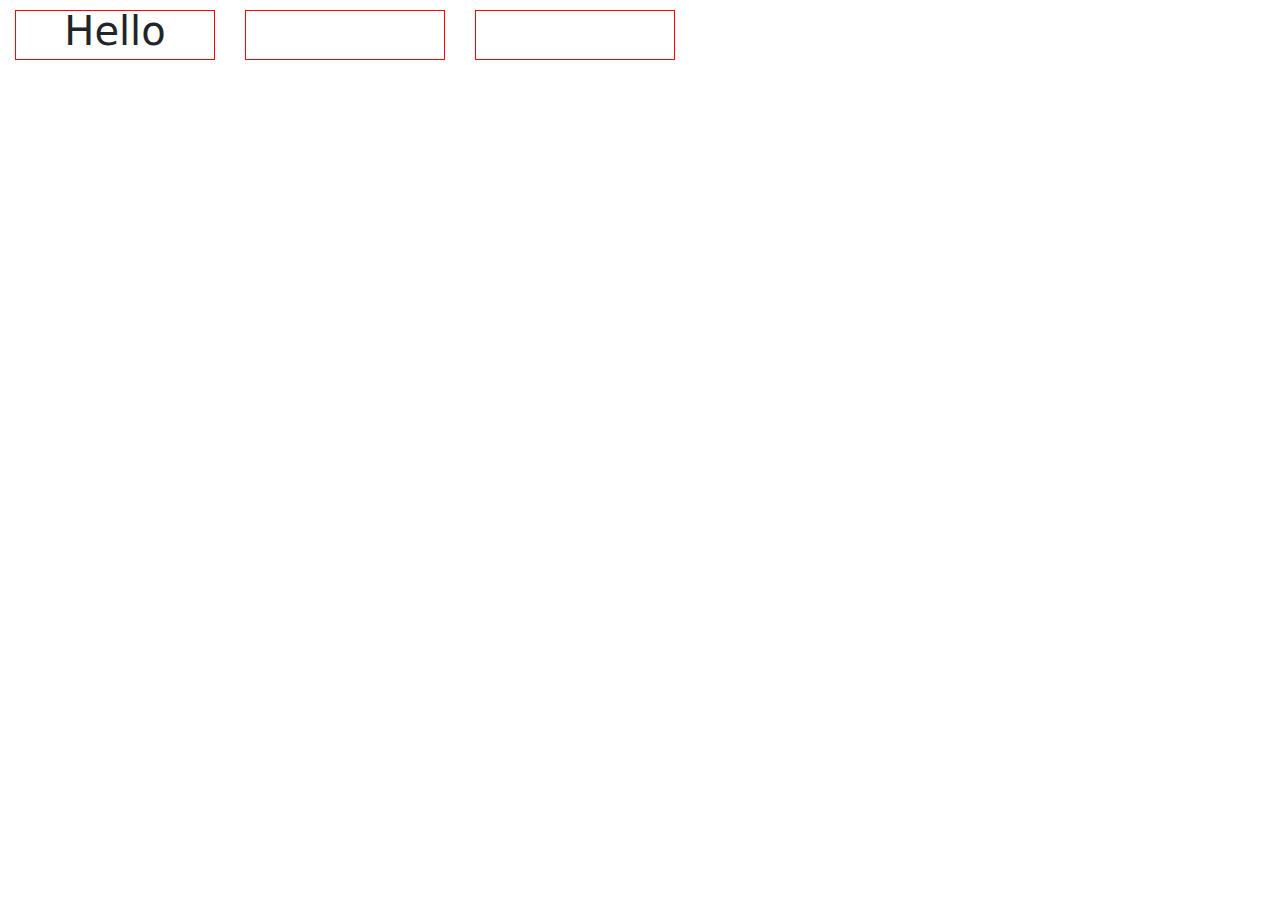
<file: even&oddnumber/index.html>
<!DOCTYPE html>
<html lang="en">
<head>
    <meta charset="UTF-8">
    <meta http-equiv="X-UA-Compatible" content="IE=edge">
    <meta name="viewport" content="width=deventice-width, initial-scale=1.0">
    <title>eventen oddd number</title>
    <link rel="stylesheet" href="style.css">
    <script src="https://cdnjs.cloudflare.com/ajax/libs/bootstrap/5.0.1/js/bootstrap.min.js" ></script>
  <link rel="stylesheet" href="https://cdnjs.cloudflare.com/ajax/libs/bootstrap/5.1.3/css/bootstrap.min.css" />
</head>
<body style="display: flex;">

    
    <div class="demo" id="div" ondrop="drop(event)" ondragover="allowDrop(event)">
        <h1 id="haading" draggable="true" ondragstart="drag(event)">Hello</h1>
    </div>
    <div class="demo" id="div1" ondrop="drop(event)" ondragover="allowDrop(event)"></div>
    <div class="demo" id="div2" ondrop="drop(event)" ondragover="allowDrop(event)"></div>
        
  

    <script>
     function allowDrop(event) {
        event.preventDefault();
}

function drag(event) {
    event.dataTransfer.setData("text", event.target.id);
        event.target.parentElement.style.border="none";
    
}

function drop(event) {
    event.preventDefault();
  var data = event.dataTransfer.getData("text");
  event.target.appendChild(document.getElementById(data));
  document.getElementById("haading").parentElement.style.border="block";
  console.log(document.getElementById("haading").parentElement.style.border);
}
    </script>

    <!--how to find even and odd number 
        <div>
            <h3>all even number</h3>
            <span id="even"></span>
        </div>
        <div ;>
            <h3>all odd number</h3>
            <span id="odd"></span>
        </div>
        <button onclick="targetValue()">
            check number
        </button>
    <script>
        function targetValue() {
            // if(100){  //if there is non-zero inside if then it wll be always executed
                
            // }
            for(var i = 0; i <= 100; i++){
               if(i%2 == 0){
                    console.log("chal rha he");
                    document.getElementById("even").innerText += "[" +i+"] ";
                    //document.getElementById("even").innerText = document.getElementById("even").innerText +  i +" ";
                }else { 
                    document.getElementById("odd").innerText += "[" +i+"] ";
                }
            }
        }
    </script>
    -->
    </body>
</html>
</file>
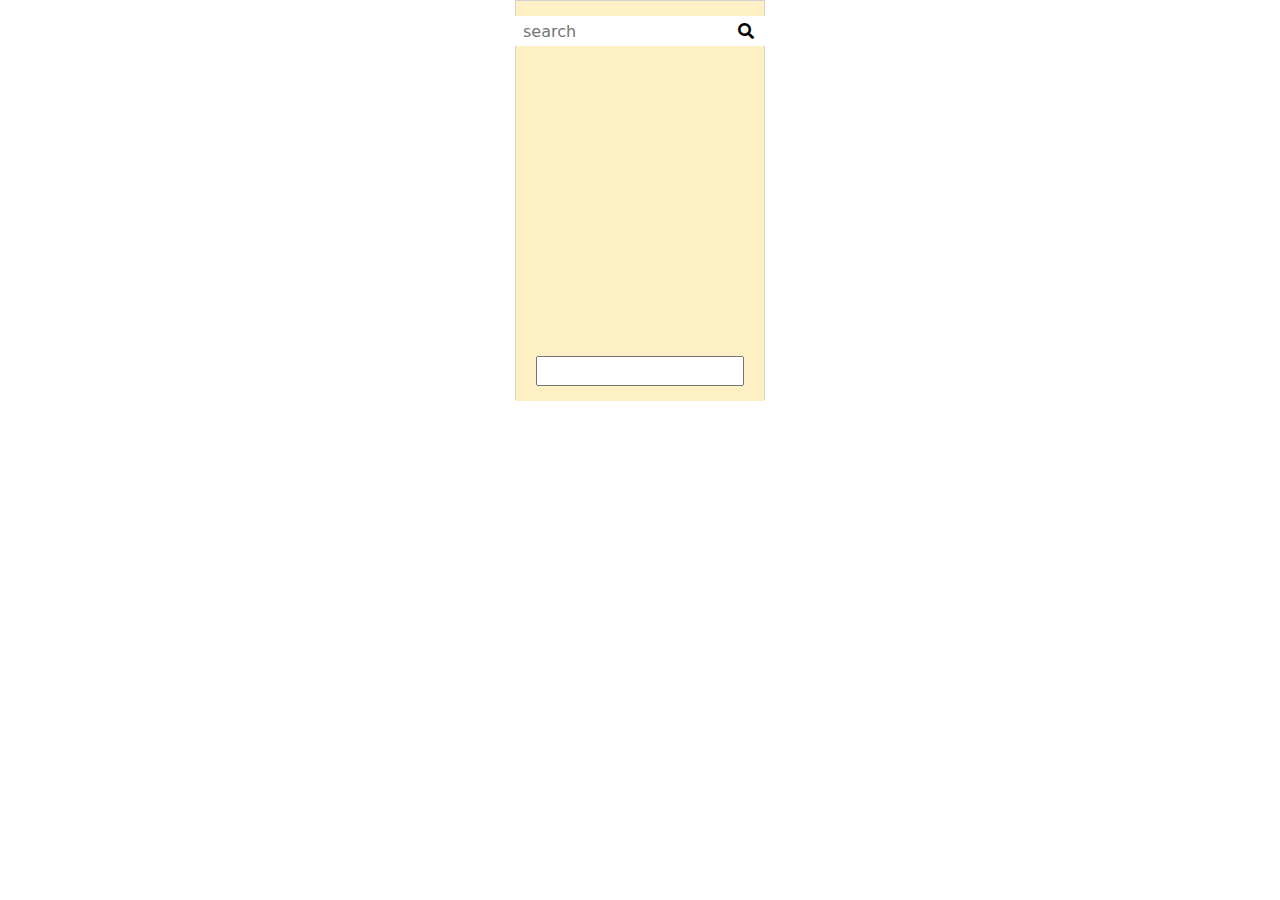
<file: googlesearch/index.html>
<!DOCTYPE html>
<html lang="en">
  <head>
    <meta charset="UTF-8" />
    <meta http-equiv="X-UA-Compatible" content="IE=edge" />
    <meta name="viewport" content="width=device-width, initial-scale=1.0" />
    <link
      rel="stylesheet"
      href="https://cdnjs.cloudflare.com/ajax/libs/font-awesome/5.15.4/css/all.min.css"
    />
    <title>To Do list</title>
    <link rel="stylesheet" href="style.css" />
    <script src="https://cdnjs.cloudflare.com/ajax/libs/bootstrap/5.0.1/js/bootstrap.min.js"></script>
    <link
      rel="stylesheet"
      href="https://cdnjs.cloudflare.com/ajax/libs/bootstrap/5.1.3/css/bootstrap.min.css"
    />
  </head>
  <body style="display: flex; align-items: center; justify-content: center">
    <div class="main">
      <div class="header">
        <input
          class="searchinput"
          type="text"
          id="onsearch"
          onkeyup="searchTask(event)"
          placeholder="search"
        />
        <button type="button" class="searchbtn">
          <i class="fa fa-search searchicon"></i>
        </button>
      </div>
      <div class="main-container" id="main-container"></div>
      <div class="futtor" style="display: flex">
        <input type="text" id="getthetext" onkeyup="enterValue(event)" />
        <!--iska ab kam ni he kyu ke mene enter button pe list add karna shikh liya he 
            <input type="button" value="save" onclick="addTask()">
            -->
      </div>
    </div>
    <script>
      function enterValue(event) {
        if (
          event.keyCode == 13 &&
          document.getElementById("getthetext").value !== "" &&
          editclicked == 0
        ) {
          // console.log("chal gaya");

          var creatdiv = document.createElement("div");
          creatdiv.setAttribute("class", "list");
          creatdiv.innerHTML =
            '<span class="mainText">' + document.getElementById("getthetext").value + "</span>";
          document.getElementById("main-container").appendChild(creatdiv);

          var x = document.createElement("button");
          creatdiv.setAttribute("onmouseover", "hideButton(event)");
          creatdiv.setAttribute("onmouseleave", "showButon(event)");
          x.setAttribute("class", "btn");
          x.setAttribute("type", "button");
          x.setAttribute("onclick", "deleteTask(event)");
          x.innerText = "x";

          //create button in div for cancel list

          //document.getElementById("div1").appendChild(x);

          creatdiv.appendChild(x);
          document.getElementById("getthetext").value = "";

          //creat button in div for reedit list
          var reeditbtn = document.createElement("button");
          creatdiv.setAttribute("onmouseover", "hideButton(event)");
          creatdiv.setAttribute("onmouseleave", "showButon(event)");
          reeditbtn.setAttribute("class", "btn2");
          reeditbtn.setAttribute("type", "button");
          reeditbtn.setAttribute("onclick", "editTask(event)");
          reeditbtn.innerText = "+";
          creatdiv.appendChild(reeditbtn);
          // console.log(creatdiv.appendChild(reeditbtn));
        } else {
        }
      }

      var editclicked = 0;
      function editTask(event) {
        editclicked = 1;
        var spanText = event.target.parentElement.firstElementChild.innerText;
        console.log("pahila baccha : " + spanText);
        document.getElementById("getthetext").value = spanText;

        // show and hide list buttun onmouse
      }
      function hideButton(event) {
        console.dir(event);
        event.target.children[1].style.display = "block";
        event.target.children[2].style.display = "block";
      }
      function showButon(event) {
        event.target.children[1].style.display = "none";
        event.target.children[2].style.display = "none";
      }
      /*  function addTask() {
        if(document.getElementById("getthetext").value !== ""){
            var creatdiv = document.createElement("div");
            creatdiv.setAttribute("class","list");
            creatdiv.innerHTML = '<span class="mainText">' + document.getElementById("getthetext").value + "</span>";
            document.getElementById("main-container").appendChild(creatdiv);

            //create button in div for cancel list
            var x = document.createElement("button");
            x.setAttribute("class","btn");
            x.setAttribute("type","button");
            x.setAttribute("onclicek","deleteTask(event)");
            x.innerText="X";

            //document.getElementById("div1").appendChild(x);
            creatdiv.appendChild(x);
            document.getElementById("getthetext").value = "";
        }
    }*/

      // Function used for deleting task
      function deleteTask(event) {
        event.target.parentElement.remove();
      }

      function searchTask(event) {
        var x = event.target.value;
        var y = document.getElementsByClassName("mainText");
        for (i = 0; i < y.length; i++) {
          var z = y[i].innerText;
          //console.log(z);

          if (z.indexOf(x) == -1) {
            y[i].parentElement.style.display = "none";
          } else {
            y[i].parentElement.style.display = "block";
          }
        }
      }

      /*

    function searchTask(event) {
          var searchValue = event.target.value;
          //List or array of all task having class name ".list"
          var allTaskElements = document.getElementsByClassName("mainText"); 
          //console.log(allTaskElements);
          for ( var i=0;i < allTaskElements.length;i++){
              
            var targetText = allTaskElements[i].innerText;
            console.log(targetText);
           if(targetText.indexOf(searchValue) == -1){
                allTaskElements[i].parentElement.style.display = 'none';
            }else{
                allTaskElements[i].parentElement.style.display = 'block';
            }
          }
    }
 */
    </script>
  </body>
</html>
</file>
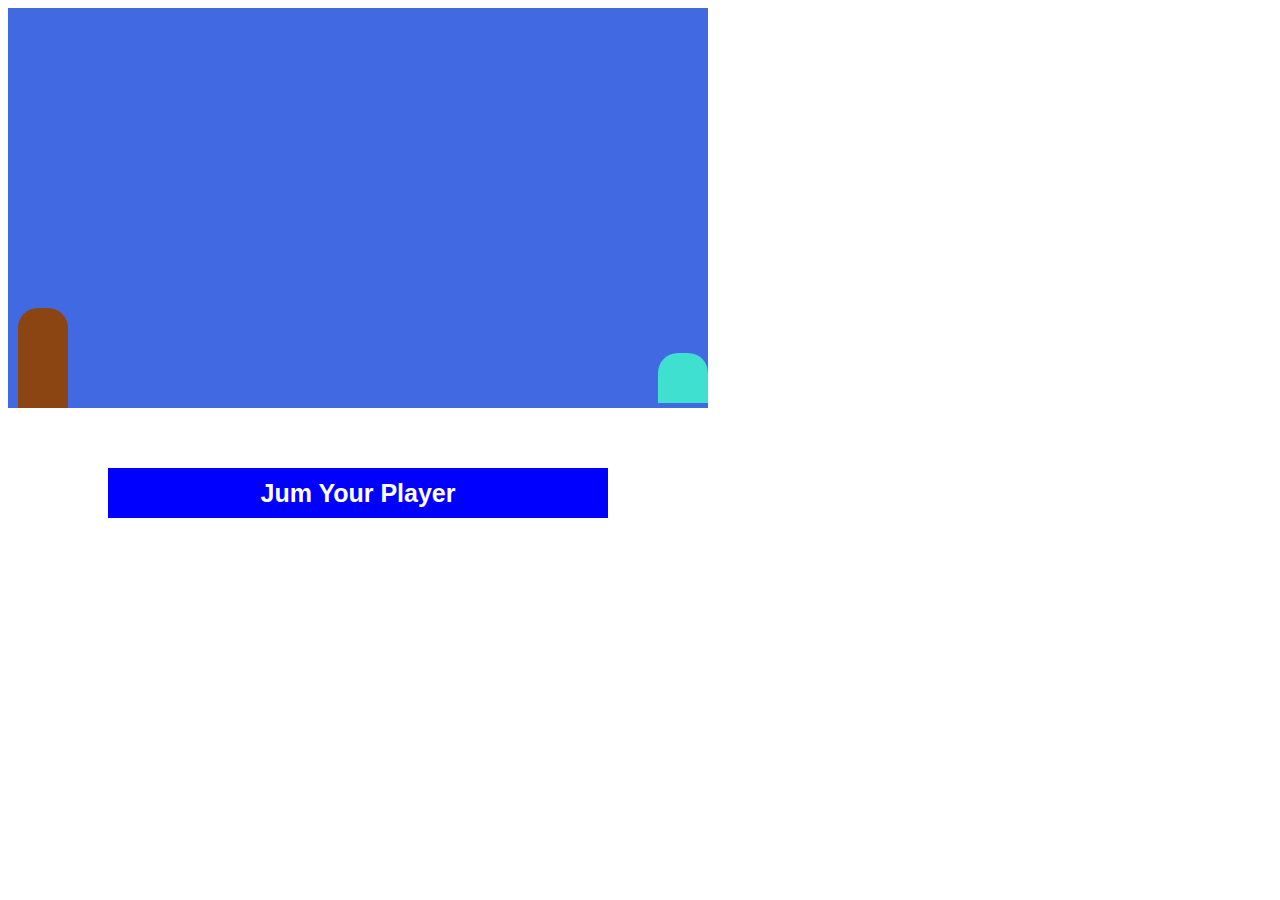
<file: goolegame/index.html>
<!DOCTYPE html>
<html lang="en">
<head>
    <meta charset="UTF-8">
    <meta http-equiv="X-UA-Compatible" content="IE=edge">
    <meta name="viewport" content="width=device-width, initial-scale=1.0">
    <title>Google Play Game</title>
    <link rel="stylesheet" href="style.css">
</head>
<body onkeypress="playerPlay(event)">
    <div class="contener">
        <div class="subject" id="player">
        </div>
        <div class="object"></div>
    </div>
    <button class="jump-button" on onclick="jumpSubject()">jum your player</button>
    <script>
    //     function jumpSubject(){
    //         document.getElementById("player").style.top="230px";
    // }
    function playerPlay(event){
       if()
        document.getElementById("player").style.height="0px";
        
    }
    </script>
</body>
</html>
</file>
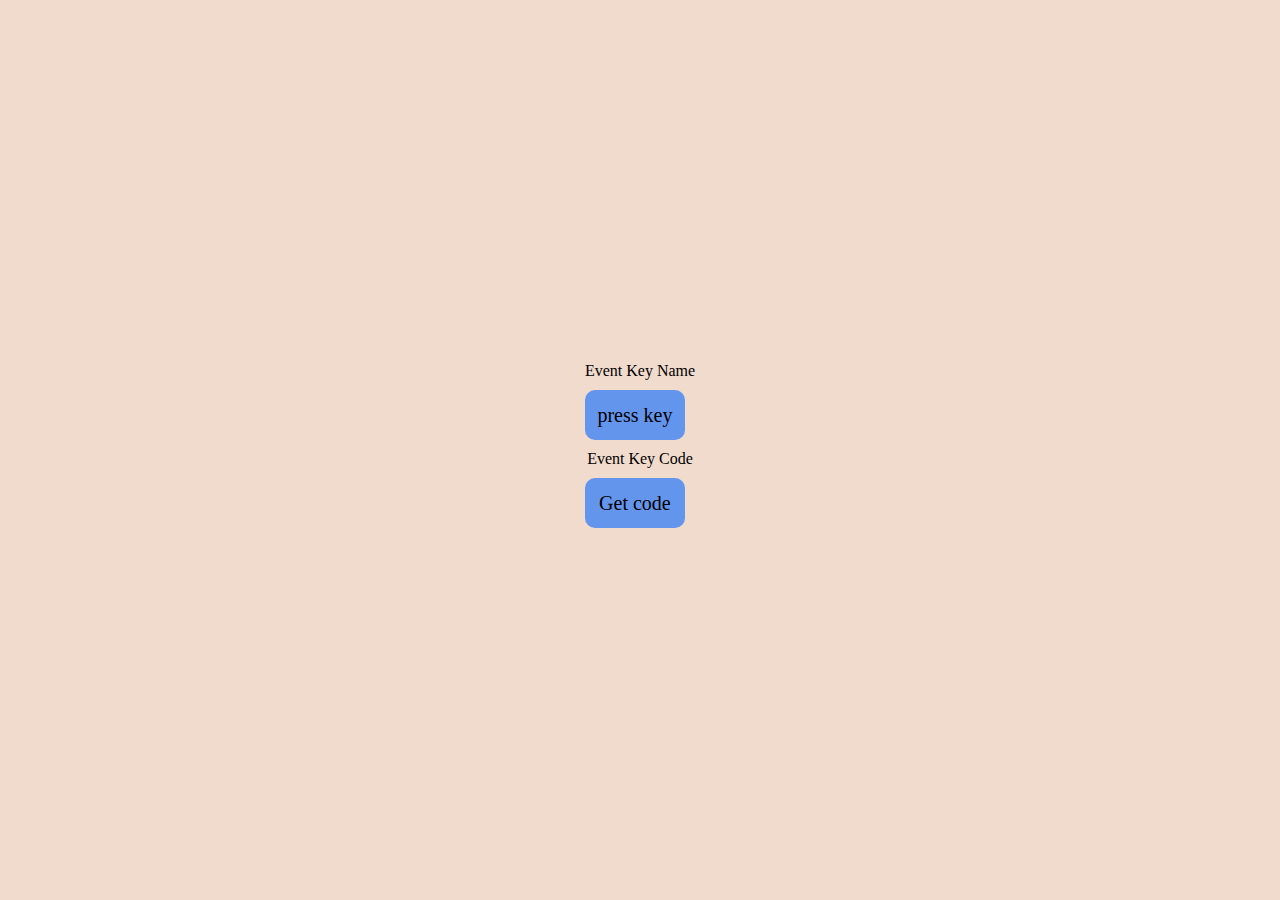
<file: all code file/allkeyname/index.html>
<!DOCTYPE html>
<html lang="en">
<head>
    <meta charset="UTF-8">
    <meta http-equiv="X-UA-Compatible" content="IE=edge">
    <meta name="viewport" content="width=device-width, initial-scale=1.0">
    <title>Document</title>
    <link rel="stylesheet" href="style.css">
</head>
<body  onkeyup="selectmykey(event)">
    <div class="main">
        <span>Event Key Name</span>
        <div class="key" id="demo">
            press key
        </div>
        <span>Event Key Code</span>
        <div class="key" id="key">
            Get code
        </div>
    </div>
    <script>
        function selectmykey(event) {
           document.getElementById("key").innerText = event.keyCode;
           document.getElementById("demo").innerText = event.key;
            
        }
       // console.log(event)
    </script>
</body>
</html>
</file>
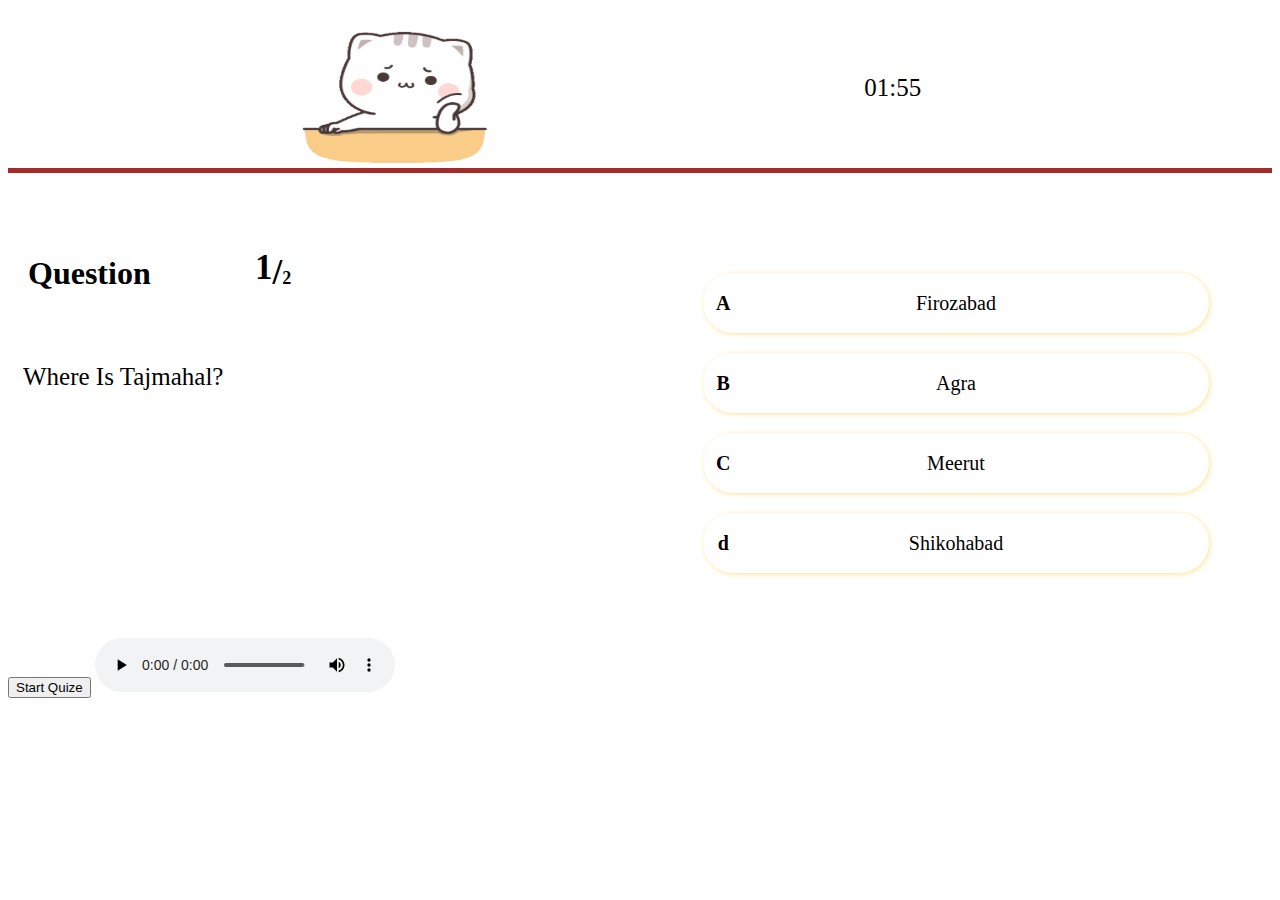
<file: Bharat Sikho Task/YoutubeQuiz.html>
<!DOCTYPE html>
<html lang="en">
  <head>
    <meta charset="UTF-8" />
    <meta http-equiv="X-UA-Compatible" content="IE=edge" />
    <meta name="viewport" content="width=device-width, initial-scale=1.0" />
    <title>Document</title>
    <link rel="stylesheet" href="style.css" />
  </head>
  <body onload="startQuize()">
    <div class="main">
      <div class="header">
        <div class="timer"><img src="wait.gif" height="150" width="200" padding-top="100" /></div>
        <div class="timer">02:00</div>
      </div>
      <div id="pogress-bar"></div>
      <div class="quize-section">
        <div class="Question-Area">
          <div class="demo-questiontext">
            <h1>Question</h1>
            <div class="question-no">
              <span style="margin-bottom: 10px; font-weight: 700"></span>
              <span style="font-weight: 900; font-size: 35px"> / </span>
              <span style="margin-top: 10px; font-size: 18px; font-weight: 900"></span>
            </div>
          </div>
          <div id="questionishere" class="question-text"></div>
        </div>
        <div class="answer-Area">
          <div class="first-answer">
            <span class="order">A</span>
            <div id="optionA" class="dummy-answer"></div>
          </div>
          <div class="first-answer">
            <span class="order">B</span>
            <div id="optionB" class="dummy-answer"></div>
          </div>
          <div class="first-answer">
            <span class="order">C</span>
            <div id="optionC" class="dummy-answer"></div>
          </div>
          <div class="first-answer">
            <span class="order">d</span>
            <div id="optionD" class="dummy-answer"></div>
          </div>
        </div>
      </div>
    </div>
    <button onclick="startQuize()">Start Quize</button>
    <!-- <audio class="sound" controls>
      <source src="horse.ogv" />
    </audio> -->
    <audio class="sound" controls loop>
      <source src="new.ogg" />
    </audio>
    <script>
      var questions = [
        {
          questionText: "Where is Tajmahal?",
          options: [
            { answerText: "Firozabad", isCorrectAnswer: false },
            { answerText: "Agra", isCorrectAnswer: true },
            { answerText: "Meerut", isCorrectAnswer: false },
            { answerText: "Shikohabad", isCorrectAnswer: false },
          ],
        },
        {
          questionText: "Where is Kutub Minar?",
          options: [
            { answerText: "Firozabad", isCorrectAnswer: false },
            { answerText: "Meerut", isCorrectAnswer: false },
            { answerText: "Delhi", isCorrectAnswer: true },
            { answerText: "Shikohabad", isCorrectAnswer: false },
          ],
        },
      ];
      var nextQuestionNumber = 0;

      function startQuize() {
        try {
          var effactSound = document.getElementsByClassName("sound");
          var countdownE = document.getElementsByClassName("timer")[0].firstChild;
          var countdownEl = document.getElementsByClassName("timer")[1];
          countdownEl.style.backgroundColor = "";
          document.getElementsByClassName("question-no")[0].children[2].innerText = questions.length;
          if (nextQuestionNumber + 1 <= questions.length) {
            document.getElementsByClassName("question-no")[0].children[0].innerText = nextQuestionNumber + 1;
            countdownE.setAttribute("src", "wait.gif");
          }

          // console.log("chalta rahega");
          if (nextQuestionNumber == questions.length) {
            return;
          }
          question = questions[nextQuestionNumber];
          //  console.log(question);
          document.getElementById("questionishere").innerText = question.questionText;
          var option = question.options; //list
          document.getElementById("optionA").innerText = option[0].answerText;
          document.getElementById("optionB").innerText = option[1].answerText;
          document.getElementById("optionC").innerText = option[2].answerText;
          document.getElementById("optionD").innerText = option[3].answerText;

          var startintime = 2;
          var time = startintime * 60;
          var alarm = setInterval(() => {
            for (var i = 0; i < option.length; i++) {
              document.getElementsByClassName("dummy-answer")[i].parentElement.style.backgroundColor = "";
            }

            var minuts = Math.floor(time / 100);
            var second = time % 60;
            // console.log(countdownEl.innerText);
            countdownEl.innerText = "0" + minuts + ":" + (second < 10 ? "0" + second : second);
            let totalTimeInSecs = minuts * 60;
            time--;
            if (countdownEl.innerText == "00:10") {
              effactSound[0].play();
              countdownEl.style.backgroundColor = "red";
              //   console.log("ab me color ke niche hu");
            } else if (countdownEl.innerText == "00:00") {
              effactSound[0].pause();
              if (nextQuestionNumber + 1 == questions.length) {
                // console.log(effactSound[1].pouse());

                countdownE.setAttribute("src", "end.gif");
              } else {
                countdownE.setAttribute("src", "loss.gif");
              }
              for (var i = 0; i < option.length; i++) {
                if (option[i].isCorrectAnswer == true) {
                  document.getElementsByClassName("dummy-answer")[i].parentElement.style.backgroundColor = "rgb(18, 230, 113)";
                } else {
                  document.getElementsByClassName("dummy-answer")[i].parentElement.style.backgroundColor = "";
                }
              }
              clearInterval(alarm);
              nextQuestionNumber = nextQuestionNumber + 1;
              setTimeout(startQuize, 1000);
            }
          }, 100);
        } catch (error) {
          //console.log(error);
        }
      }
    </script>
  </body>
</html>
</file>
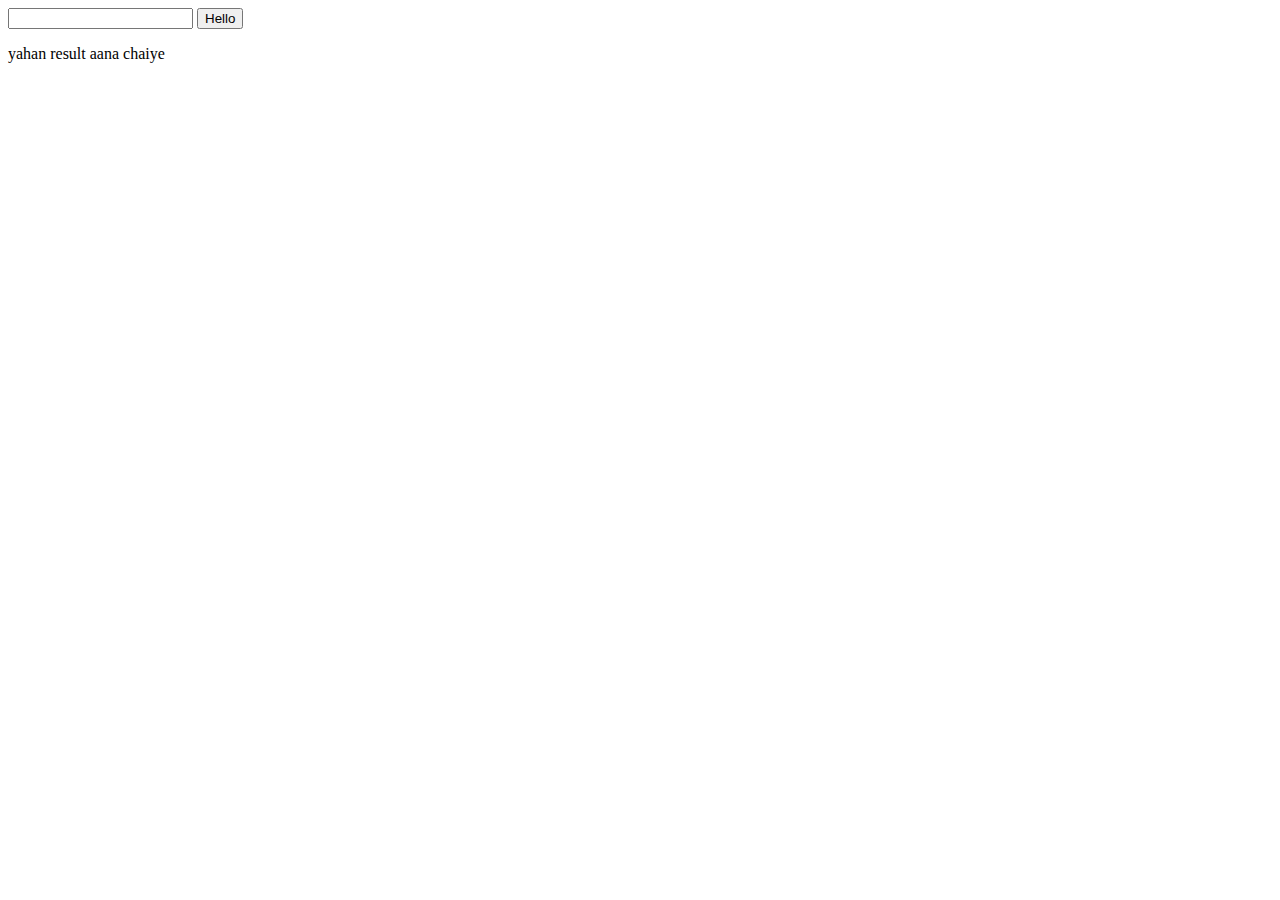
<file: checknumborchrectoe/second.html>
<!DOCTYPE html>
<html lang="en">
<head>
    <meta charset="UTF-8">
    <meta http-equiv="X-UA-Compatible" content="IE=edge">
    <meta name="viewport" content="width=device-width, initial-scale=1.0">
    <title>three times of number</title>
</head>
<body>
    <input type="text" id="num1" />
    <button id= "btn">Hello</button>
    <p id ="ans">yahan result aana chaiye</p>
    <script src="utility.js"></script>
    <script>
        document.getElementById("btn").addEventListener("click",function(){
            getThreeTimes("num1");
        });
        function getThreeTimes(elementId){
            setElementValue("ans",getNumricValue(elementId)*3,"PRITAM");
        }
    </script>
</body>
</html>
</file>
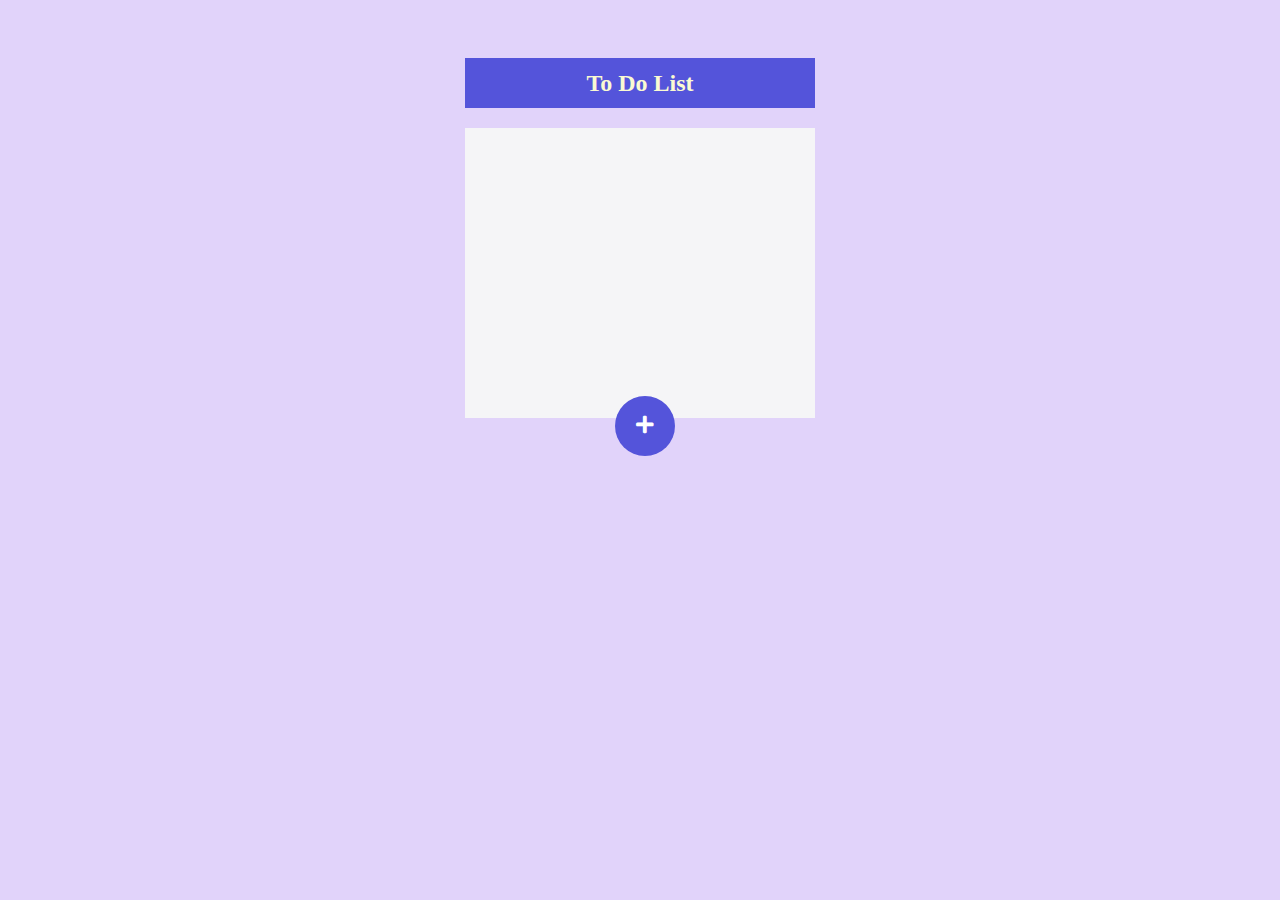
<file: newtodolist/test.html>
<!DOCTYPE html>
<html lang="en">
<head>
    <meta charset="UTF-8">
    <meta http-equiv="X-UA-Compatible" content="IE=edge">
    <meta name="viewport" content="width=device-width, initial-scale=1.0">
    <title>To Do List</title>
    <link rel="stylesheet" href="newtodo.css">
    <link rel="stylesheet" href="https://cdnjs.cloudflare.com/ajax/libs/font-awesome/5.15.4/css/all.min.css"/>
</head>
<body>
    
    <div class="main-contener">
        <div class="header">
           <h2 style="color: lightgoldenrodyellow;">To Do List</h2>
        </div>
        <div class="body" id="task-contener">
           <!-- <div class="list">
                <input type="radio" onclick="doneIt(event)">
                <input type="text"  class="text-writer" maxlength="30" onkeyup="workComplited(event)">
                <hr class="stike-Text">
                <i class="fas fa-trash" onclick="deleteTask(event)" style="color: rgb(84, 84, 218); display: none"></i>
            </div> -->
           
        </div>
        <div class="footer">
            <button id="creat-button" onclick="creatNewtask()">
                <i class="fas fa-plus"></i>
            </button>
            
        </div>
    </div>
   
</body>
<script>
        
        function workComplited(event){
            if(event.keyCode == 13){
                event.target.disabled = true;
            }else{

            }    
        }
        //this function on the work of radio button the back ground color is green becouse it is denoted to 
        //the work is compleate 
        var ramou = 0;
        function doneIt(event){
            var changing = event.target;
            if(ramou==0){
                changing.nextElementSibling.style.backgroundColor="#2ecc71";
                changing.nextElementSibling.style.color="#F5F5F7";
                changing.nextElementSibling.style.textDecoration= "line-through";
                changing.parentElement.children[2].style.display="inline-block";

                changing.checked =true;
                ramou=1;
            }else{
                changing.nextElementSibling.style.backgroundColor="rgb(240, 239, 243)";
                changing.nextElementSibling.style.textDecoration= "none";
                changing.nextElementSibling.style.color="";
                changing.parentElement.children[2].style.display="inline-block";
                changing.checked =false;
                ramou=0;
            }
          //  console.dir(event.target.nextElementSibling);
        }
        function deleteTask(event){
            event.target.parentElement.remove();
        }
        function creatNewtask() {
            var newTask = document.createElement("div");
            newTask.setAttribute("class","list");
            var x=document.getElementById("task-contener").insertBefore(newTask, document.getElementById("task-contener").children[0]);
           console.log(x);
            //document.getElementById("task-contener").appendChild(newTask);

            var checkbutton = document.createElement("input");
            checkbutton.setAttribute("type","checkbox");
            checkbutton.setAttribute("onclick","doneIt(event)");
            checkbutton.setAttribute("class","checkbox");
            newTask.appendChild(checkbutton);

            var taskButton = document.createElement("input");
            taskButton.setAttribute("type","text");
            taskButton.setAttribute("autofocus","");
            taskButton.setAttribute("class","text-writer");
            taskButton.setAttribute("onkeyup","workComplited(event)");
            newTask.appendChild(taskButton);

            var allTaskElements = document.getElementsByClassName("text-writer");
            for(var i=0;i<allTaskElements.length;i++){

            }
          //  console.log(newTask.appendChild(taskButton));
            
            var deleteButton = document.createElement("i");
            deleteButton.setAttribute("class","fas fa-trash");
            deleteButton.setAttribute("style","color: rgb(84, 84, 218); display: none");
            deleteButton.setAttribute("onclick","deleteTask(event)");
            newTask.appendChild(deleteButton);
         //   console.log(newTask.appendChild(deleteButton));
        }
</script>
</html>
</file>
<file: even&oddnumber/style.css>
*{
    box-sizing: border-box;
}
.demo{
    height: 50px;
    width: 200px;
    border: 1px solid red;
    margin: 10px 0px;
    display: flex;
    justify-content: center;
    align-items: center;
    margin: 10px 15px;
}
</file>
<file: googlesearch/style.css>
*{
    box-sizing: border-box;
}
.main{
    border: 1px solid lightgray ;
    height: 400px;
    width: 250px;
}
.header{
    display: flex;
    justify-content: center;
    align-items: center;
    height: 60px;
    width: 100%;
    background-color: rgb(252, 240, 196);
}
.main-container{
    background-color: rgb(252, 240, 196);
    padding: 0px 15px;
    height: 280px;
    width: 100%; 
    overflow-y: scroll;
}
.searchinput{
    border: none;
    height: 30px;
    padding-left: 10px;
}
.list{
    border-radius: 5px;
    padding-left: 10px;
    display: flex;
    margin: 10px 0px;
    position: relative;
    height: 40px;
    width: 100%;
    background-color: cornsilk;
    align-items: center;
    
}
.searchbtn{
    background-color: white;
    border: none;
    height: 30px;

}
.searchicon{
    height: 25px; 
    width: 30px;
    align-items: center;
    display: flex;
    justify-content: center;
}

.btn{
    position: absolute;
    right: 0px;
    border: none;
    font-size: 20px;
    font-weight: 900;
    display: none;
    background-color: rgb(245, 218, 184);    
}
.btn2{
    position: absolute;
    right: 30px;
    display: none;
    border: none;
    font-size: 20px;
    font-weight: 900;
   display: none;
   background-color: rgb(245, 218, 184); 
}
.futtor{
    display: flex;
    justify-content: center;
    align-items: center;
    height: 60px;
    width: 100%; 
    background-color: rgb(252, 240, 196);
}
</file>
<file: goolegame/style.css>
*{
    box-sizing: border-box;
}
.contener{
    height: 400px;
    width: 700px;
    background-color: royalblue;
}
.subject{
    height: 100px;
    width: 50px;
    background-color: saddlebrown;
    position: relative;
    left:10px;
    top: 300px;
    border-radius: 20px 20px 0px 0px;
}
.object{
    border-radius: 20px 20px 0px 0px;
    height: 50px;
    width: 50px;
    background-color: turquoise;
    position: relative;
    left: 650px;
    top: 245px;
    animation: objectMove 1s infinite;
}
@keyframes objectMove {
    0%   {left: 650px}
  100% {left: 50px;} 
}
.jump-button{
    height: 50px;
    width: 500px;
    background-color: blue;
    color: white;
    position: relative;
    left: 100px;
    border: none;
    outline: none;
    margin-top: 60px;
    font-size: 25px;
    text-transform: capitalize;
    font-weight: 700;
}
</file>
<file: all code file/allkeyname/style.css>
*{
    box-sizing: border-box;
}
body{
    background-color: rgb(240, 219, 204);
    height: 100vh;
    font-family: fantasy;
    display: flex;
    justify-content: center;
    align-items: center;
    text-align: center;
    margin: 0;
    overflow: hidden;
}
.key{
    margin: 10px 0px;
    display: flex;
    align-items: center;
    justify-content: center;
    text-align: center;
    height: 50px;
    width: 100px;
    background-color: cornflowerblue;
    font-size: 20px;
    font-weight: 400;
    border: none;
    border-radius: 10px;
}
#demo{
    margin: 10px 0px;
    display: flex;
    align-items: center;
    justify-content: center;
    text-align: center;
    height: 50px;
    width: 100px;
    background-color: cornflowerblue;
    font-size: 20px;
    font-weight: 400;
    border: none;
    border-radius: 10px;
}
/* this is css for my game titocdoe */

.firstrow{
   flex-direction: row;
    display: flex;
}
.number{
    cursor: pointer;
    display: flex;
    align-items: center;
    justify-content: center;
    text-align: center;
    height: 80px;
    width: 80px;
    background-color: red;
    border: 1px solid yellow;
    color: white;
    size: 50px;
}
</file>
<file: Bharat Sikho Task/style.css>
* {
  box-sizing: border-box;
}
.main {
  padding-top: 30px;
  color: white;
  height: 630px;
  width: 100%;
  color: black;
}
.header {
  display: flex;
  justify-content: space-evenly;
  align-items: center;
  height: 100px;
  width: 100%;
}

#pogress-bar{
 height: 5px;
 background-color: brown;
 margin-top: 30px;
}

.timer{
  font-size: 25px;
  display: flex;
  align-items: center;
  justify-content: center;
  text-align: center;
  height: 80px;
  width: 20%;
  border-radius: 20px;
}
/* this is the quize section  */
.quize-section {
  height: 500px;
  width: 100%;
  display: flex;
}
.Question-Area {
  height: 500px;
  width: 50%;
}
.demo-questiontext {
  display: flex;
  align-items: center;
  justify-content: start;
  padding-left: 20px;
  height: 100px;
  width: 100%;
  margin-top: 50px;
}
.question-no {
  display: flex;
  align-items: center;
  justify-content: center;
  font-size: 35px;
  height: 100px;
  width: 40%;
}
.question-text {
  display: flex;
  text-transform: capitalize;
  border-radius: 10px;
  height: 300px;
  font-size: 25px;
  width: 100%;
  padding: 40px 0px 0px 15px;
}
.answer-Area {
  margin-top: 50px;
  height: 400px;
  width: 50%;
  display: flex;
  justify-content: center;
  align-items: center;
  flex-direction: column;}
.first-answer {
  display: flex;
  align-items: center;
  justify-content: space-evenly;
  position: relative;
  height: 60px;
  width: 80%;
  border-radius: 30px;
  margin: 10px 0px;
  box-shadow: 1px 1px 5px 0px rgb(255, 225, 142);
}
.order {
  position: absolute;
  display: flex;
  align-items: center;
  justify-content: center;
  border-radius: 30px 0px 0px 30px;
  height: 55px;
  width: 40px;
  left: 0px;
  font-size: 20px;
  font-weight: 800}
.dummy-answer{
 font-size: 20px;
 text-transform: capitalize
}
</file>
<file: newtodolist/newtodo.css>
*{
    box-sizing: border-box;
}
body{
    background-color: rgb(225, 211, 250);
    display: flex;  
    justify-content: center;
}
.main-contener{
    
    height: 400px;
    width: 350px;
    padding-top: 50px;
}
.header{
    display: flex;
    align-items: center;
    justify-content: center;
    height: 50px;
    width: 100%;
    background-color: rgb(84, 84, 218);
}
.body{

    margin-top: 20px;
    padding: 15px 20px;
    height: 290px;
    width: 100%;
    background-color: rgb(245, 245, 247);
    overflow-y: scroll;
    padding-bottom: 15px;
}
.list{
    position: relative;
    height: 40px;
    width:100%;
    box-shadow: 20px;
    margin-top: 10px;
}
.text-writer{
    outline: none;
    border: none;
    height: 40px;
    background-color: transparent;
    width: 80%;
    background-color: rgb(240, 239, 243);
    border-radius: 20px;
    margin-right: 10px;
    padding-left: 20px;
    font-size: 16px;
    text-transform: capitalize;
    text-decoration: none;
}
.stike-Text{
    
    margin: 0 auto;
    width: 70%;
    margin-top: -20px;
    z-index: 999;
    
    color: black;
}
.checkbox{
    height: 15px;
    width: 15px;
    margin-right: 10px;
    accent-color: #ff0085;
}
#creat-button{
    height: 60px;
    width: 60px;
    border-radius: 30px;
    outline: none;
    border: none;
    font-size: 20px;
    background-color:rgb(84, 84, 218);
    margin-top: -60px;
    color: white;
    margin-left: 150px;

}
</file>
